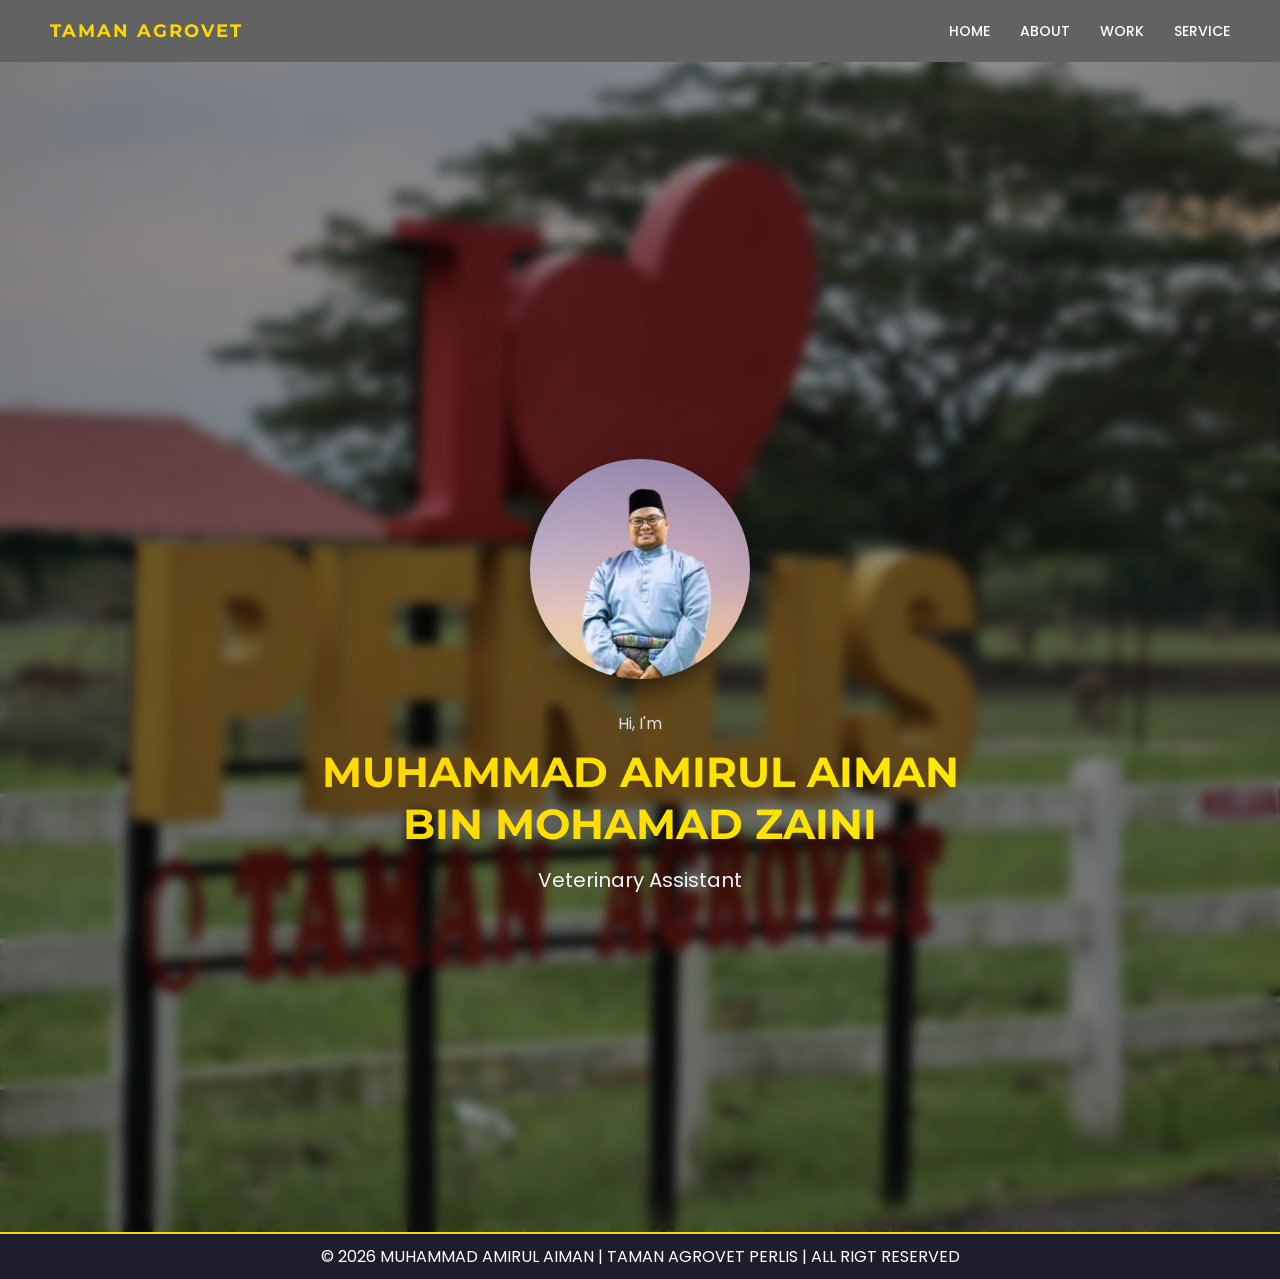
<file: index.html>
<!DOCTYPE html>
<html lang="en">
<head>
  <meta charset="UTF-8">
  <meta name="viewport" content="width=device-width, initial-scale=1.0">
  <title>Home | Muhammad Amirul</title>
  <link rel="stylesheet" href="style.css">
  <!-- Import Google Fonts -->
  <link href="https://fonts.googleapis.com/css2?family=Montserrat:wght@600&family=Poppins:wght@400;600&display=swap" rel="stylesheet">
</head>
<body id="top">

<nav class="navbar" id="navbar">
  <h2 class="logo">TAMAN AGROVET</h2>
  <div class="nav-links">
    <a href="index.html">HOME</a>
    <a href="about.html">ABOUT</a>
    <a href="work.html">WORK</a>
    <a href="service.html">SERVICE</a>
  </div>
</nav>

<section class="hero">
  <div class="hero-content">
    <div class="image-frame">
      <img src="images/pic.jpg" alt="Profile Picture">
    </div>
    <p class="small-text">Hi, I'm</p>
    <h1>MUHAMMAD AMIRUL AIMAN BIN MOHAMAD ZAINI</h1>
    <p class="subtitle">Veterinary Assistant</p>
  </div>
</section>

<footer>
  <p>© 2026 MUHAMMAD AMIRUL AIMAN | TAMAN AGROVET PERLIS | ALL RIGT RESERVED</p>
</footer>

</body>
</html>
</file>
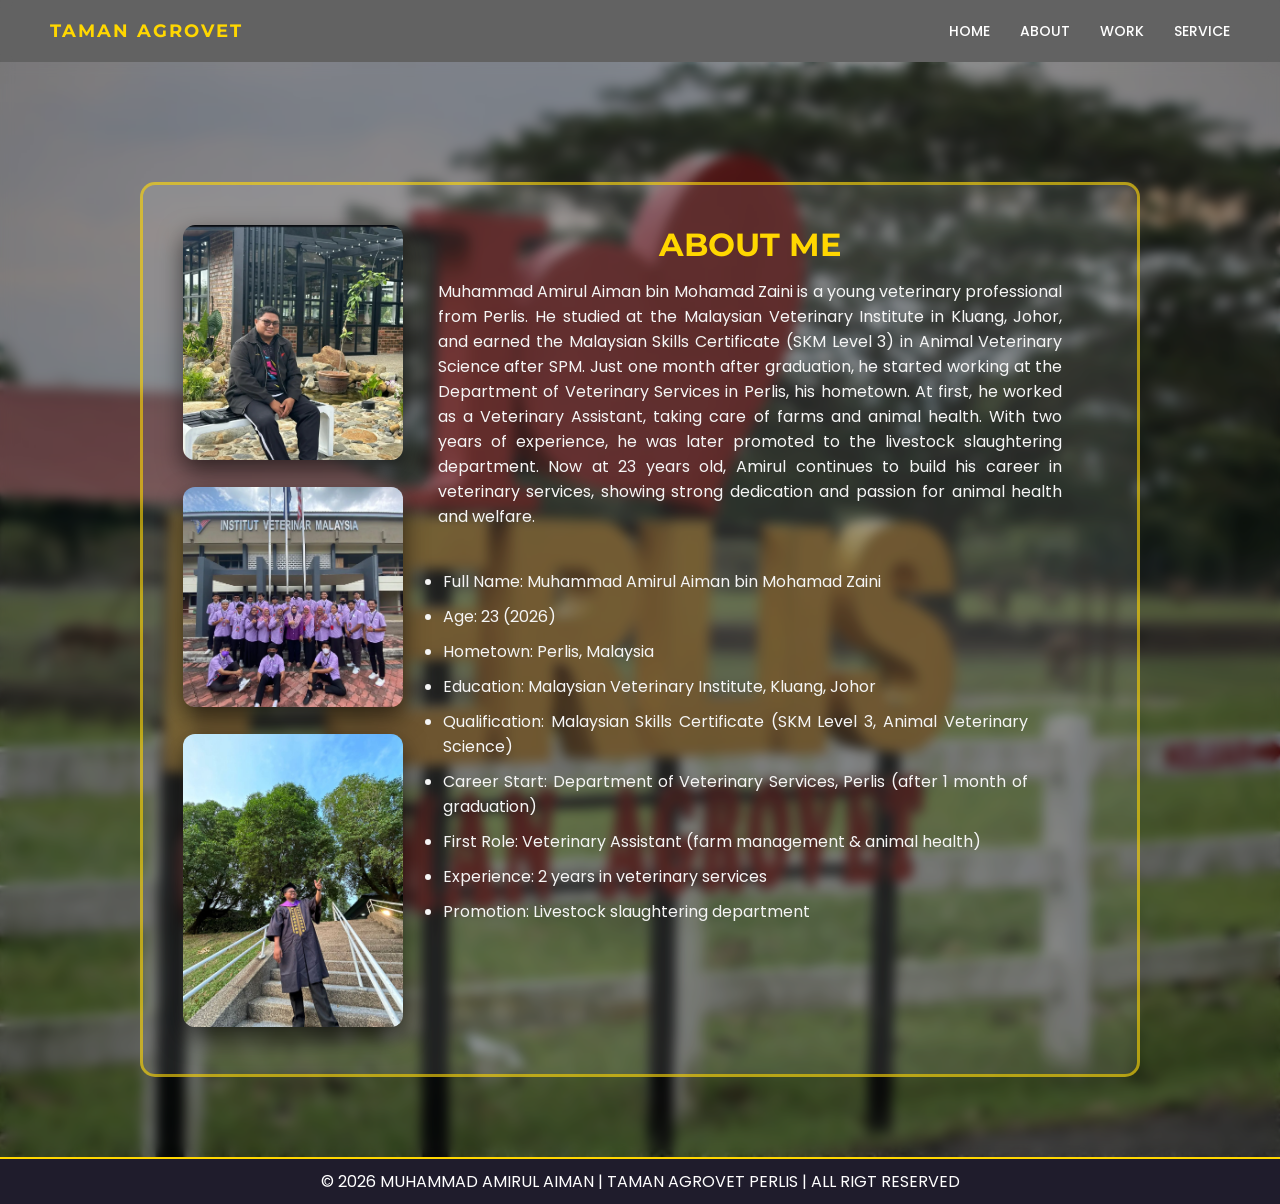
<file: about.html>
<!DOCTYPE html>
<html lang="en">
<head>
  <meta charset="UTF-8">
  <meta name="viewport" content="width=device-width, initial-scale=1.0">
  <title>Home | Muhammad Amirul</title>
  <link rel="stylesheet" href="style.css">
  <link href="https://fonts.googleapis.com/css2?family=Montserrat:wght@600&family=Poppins:wght@400;600&display=swap" rel="stylesheet">
</head>
<body>

<nav class="navbar" id="navbar">
  <h2 class="logo">TAMAN AGROVET</h2>
  <div class="nav-links">
    <a href="index.html">HOME</a>
    <a href="about.html">ABOUT</a>
    <a href="work.html">WORK</a>
    <a href="service.html">SERVICE</a>
  </div>
</nav>


<section class="about-section">
  <div class="about-frame">
    <div class="about-left">
      <a href="#img1"><img src="images/pic2.jpeg" alt="Profile" class="small-img"></a>
      <a href="#img2"><img src="images/pic3.jpg" alt="Additional" class="small-img"></a>
      <a href="#img3"><img src="images/pic4.jpg" alt="Extra" class="small-img"></a>
    </div>

    <div class="about-right">
      <h1>ABOUT ME</h1>
      <p>
        Muhammad Amirul Aiman bin Mohamad Zaini is a young veterinary professional from Perlis. 
        He studied at the Malaysian Veterinary Institute in Kluang, Johor, and earned the Malaysian Skills Certificate (SKM Level 3) in Animal Veterinary Science after SPM.  

        Just one month after graduation, he started working at the Department of Veterinary Services in Perlis, his hometown. 
        At first, he worked as a Veterinary Assistant, taking care of farms and animal health. 
        With two years of experience, he was later promoted to the livestock slaughtering department.  

        Now at 23 years old, Amirul continues to build his career in veterinary services, showing strong dedication and passion for animal health and welfare.
      </p>

    
      <ul class="biodata-list">
        <li>Full Name: Muhammad Amirul Aiman bin Mohamad Zaini</li>
        <li>Age: 23 (2026)</li>
        <li>Hometown: Perlis, Malaysia</li>
        <li>Education: Malaysian Veterinary Institute, Kluang, Johor</li>
        <li>Qualification: Malaysian Skills Certificate (SKM Level 3, Animal Veterinary Science)</li>
        <li>Career Start: Department of Veterinary Services, Perlis (after 1 month of graduation)</li>
        <li>First Role: Veterinary Assistant (farm management & animal health)</li>
        <li>Experience: 2 years in veterinary services</li>
        <li>Promotion: Livestock slaughtering department</li>
      </ul>
     </div></div></section>

<footer>
  <p>© 2026 MUHAMMAD AMIRUL AIMAN | TAMAN AGROVET PERLIS | ALL RIGT RESERVED</p>
</footer>

</body>
</html>
</file>
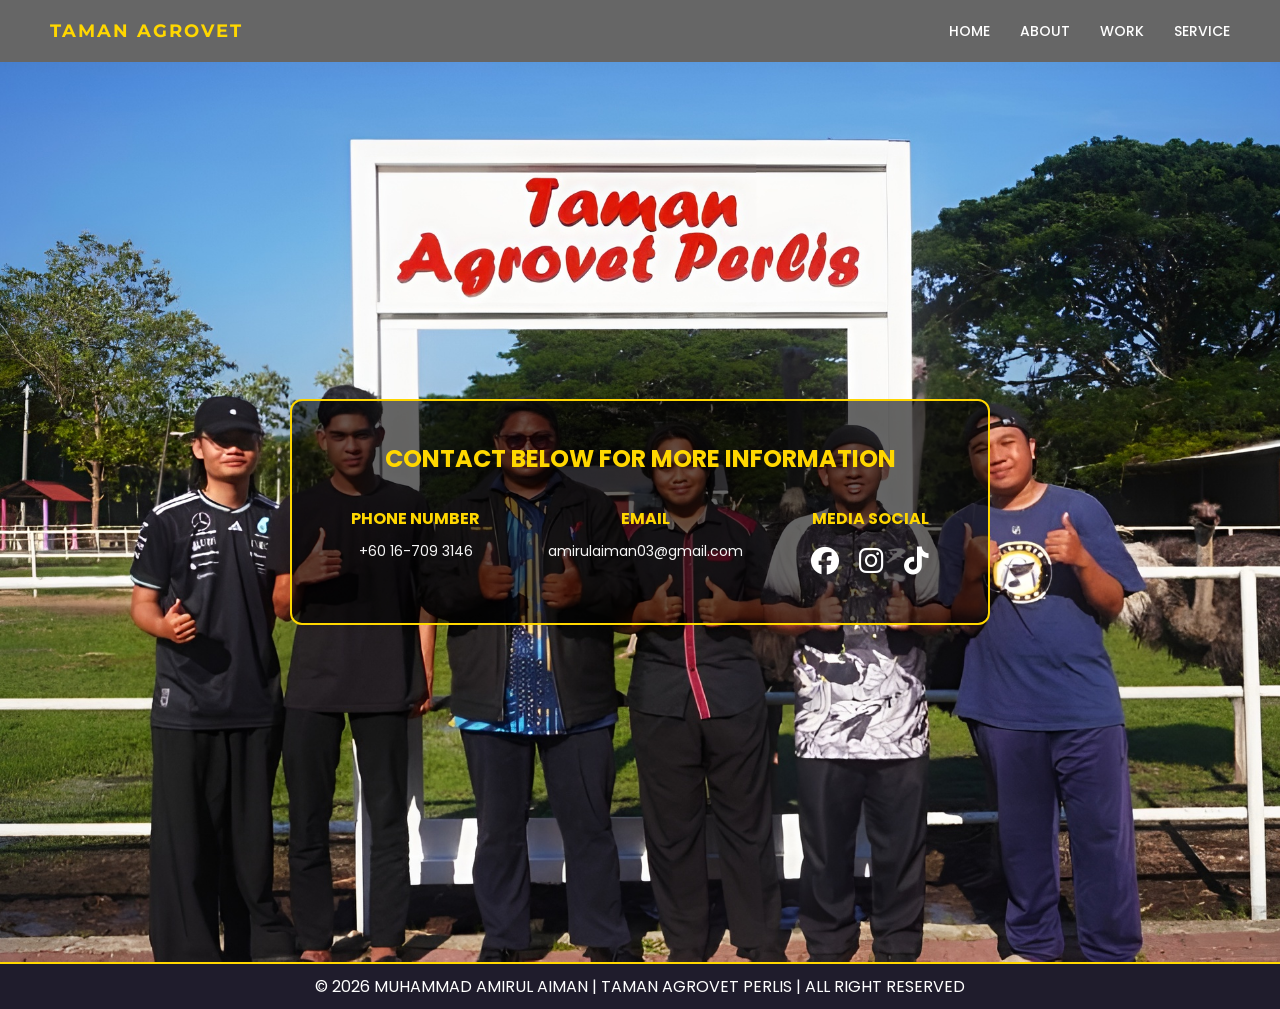
<file: service.html>
<!DOCTYPE html>
<html lang="en">
<head>
  <meta charset="UTF-8">
  <meta name="viewport" content="width=device-width, initial-scale=1.0">
  <title>Service | Muhammad Amirul</title>
  <link rel="stylesheet" href="service.css">
  <!-- Import Google Fonts -->
  <link href="https://fonts.googleapis.com/css2?family=Montserrat:wght@600&family=Poppins:wght@400;600&display=swap" rel="stylesheet">
  <!-- Import Font Awesome for social media icons -->
  <link rel="stylesheet" href="https://cdnjs.cloudflare.com/ajax/libs/font-awesome/6.5.0/css/all.min.css">
</head>
<body id="top">

<nav class="navbar">
  <h2 class="logo">TAMAN AGROVET</h2>
  <div class="nav-links">
    <a href="index.html">HOME</a>
    <a href="about.html">ABOUT</a>
    <a href="work.html">WORK</a>
    <a href="service.html">SERVICE</a>
  </div>
</nav>

<section class="service-section">
  <div class="contact-box">
    <h2>CONTACT BELOW FOR MORE INFORMATION</h2>
    <div class="contact-info">
      <div>
        <h3>PHONE NUMBER</h3>
        <p>+60 16-709 3146</p>
      </div>
      <div>
        <h3>EMAIL</h3>
        <p>amirulaiman03@gmail.com</p>
      </div>
      <div>
        <h3>MEDIA SOCIAL</h3>
        <div class="social-icons">
          <a href="https://www.facebook.com/profile.php?id=100064240716911" target="_blank"><i class="fab fa-facebook"></i></a>
          <a href="https://www.instagram.com/amirulaiman09/" target="_blank"><i class="fab fa-instagram"></i></a>
          <a href="https://www.tiktok.com/@amirulaiman_03" target="_blank"><i class="fab fa-tiktok"></i></a>
        </div>
      </div>
    </div>
  </div>
</section>

<footer>
  <p>© 2026 MUHAMMAD AMIRUL AIMAN | TAMAN AGROVET PERLIS | ALL RIGHT RESERVED</p>
</footer>



</body>
</html>
</file>
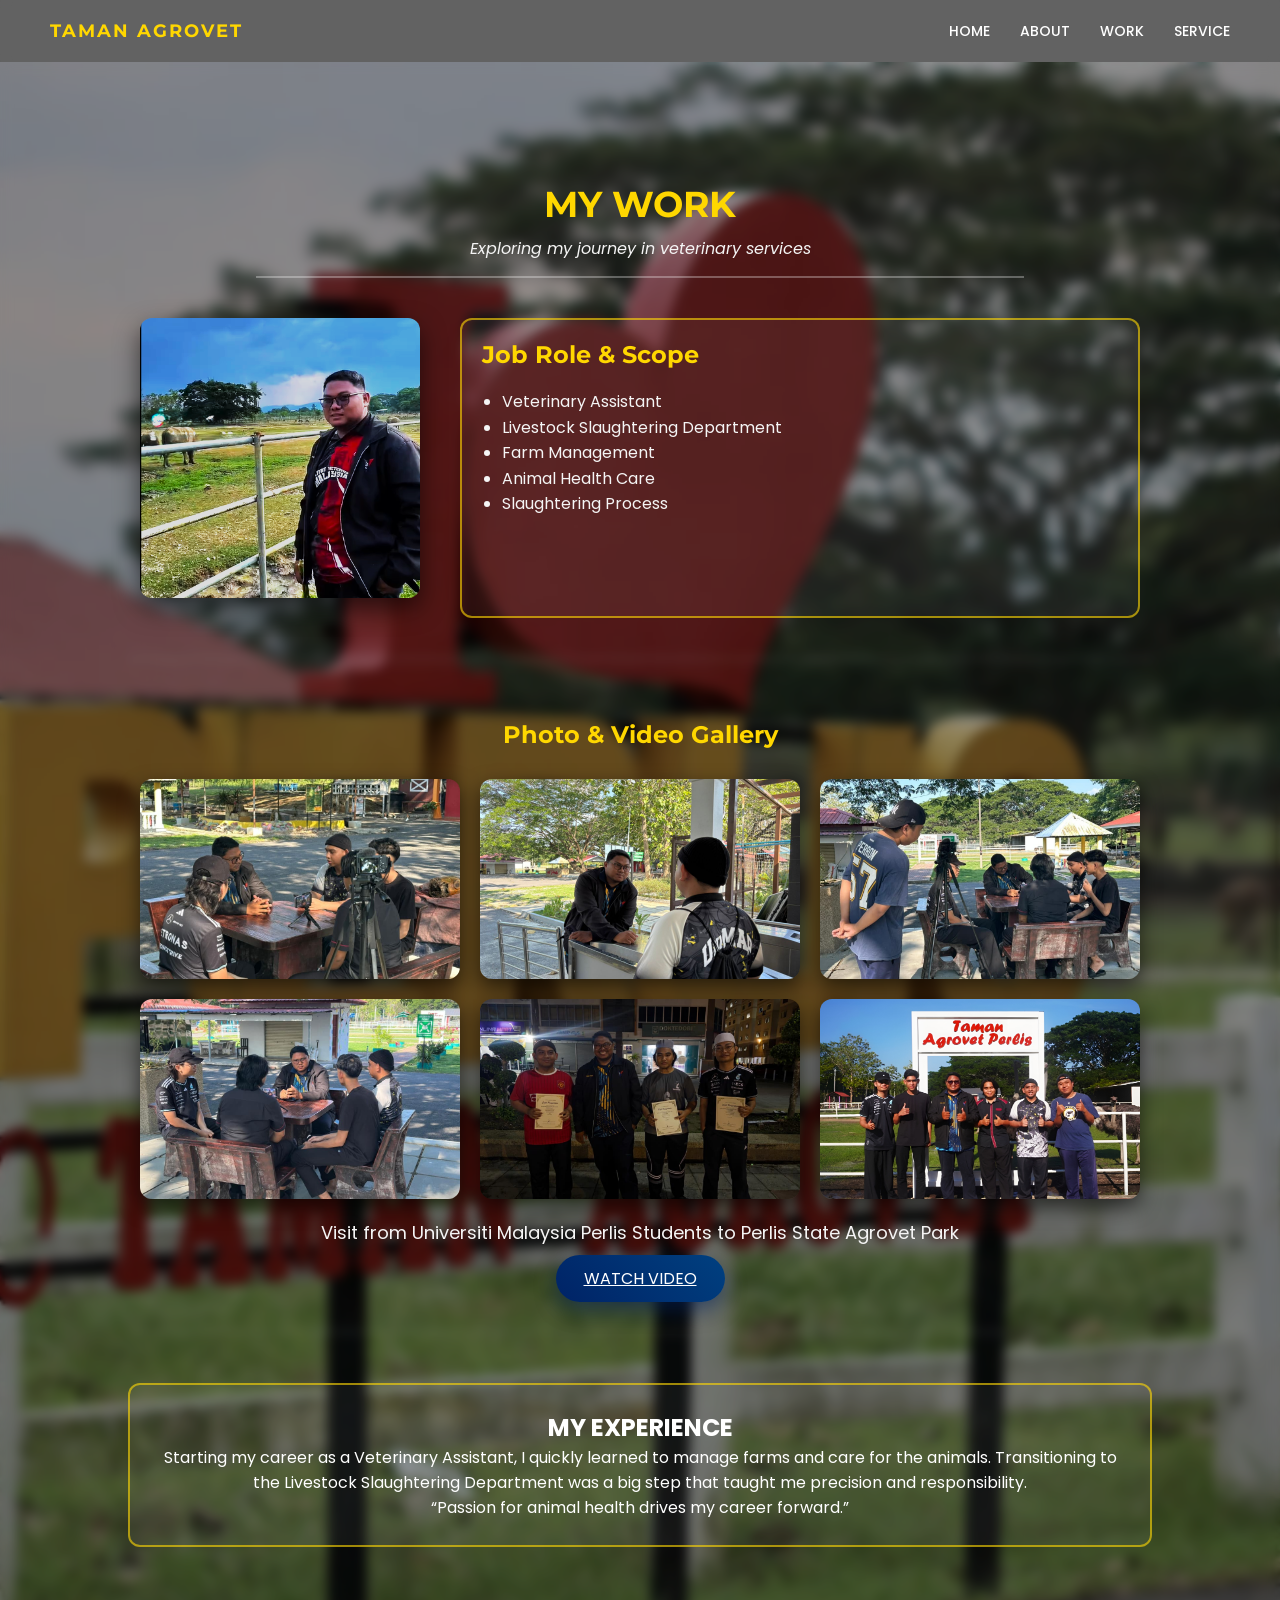
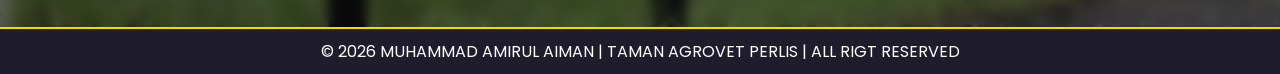
<file: work.html>
<!DOCTYPE html>
<html lang="en">
<head>
  <meta charset="UTF-8">
  <meta name="viewport" content="width=device-width, initial-scale=1.0">
  <title>Work | Muhammad Amirul</title>
  <link rel="stylesheet" href="style.css">
  <!-- Google Fonts -->
  <link href="https://fonts.googleapis.com/css2?family=Montserrat:wght@600&family=Poppins:wght@400;600&display=swap" rel="stylesheet">
</head>
<body>

<nav class="navbar">
  <h2 class="logo">TAMAN AGROVET</h2>
  <div class="nav-links">
    <a href="index.html">HOME</a>
    <a href="about.html">ABOUT</a>
    <a href="work.html">WORK</a>
    <a href="service.html">SERVICE</a>
  </div>
</nav>

<section class="work-section">
  <div class="work-header">
    <h1 class="work-title">MY WORK</h1>
    <p class="work-subtitle">Exploring my journey in veterinary services</p>
    <hr class="work-divider">
  </div>

  <div class="work-content">
    <!-- Gambar kiri -->
    <div class="work-image">
      <img src="images/pic5.png" alt="Work Image">
    </div>

    <div class="job-role-scope">
      <h2>Job Role & Scope</h2>
      <ul>
        <li>Veterinary Assistant</li>
        <li>Livestock Slaughtering Department</li>
        <li>Farm Management</li>
        <li>Animal Health Care</li>
        <li>Slaughtering Process</li>
      </ul>
    </div>
  </div>

  <hr class="section-divider">

  <div class="gallery-section">
    <h2 class="gallery-title">Photo & Video Gallery</h2>
    <div class="gallery-grid">
      <img src="images/gambar1.jpg" alt="Gallery Image 1">
      <img src="images/gambar2.jpg" alt="Gallery Image 2">
      <img src="images/gambar3.jpg" alt="Gallery Image 3">
      <img src="images/gambar4.jpg" alt="Gallery Image 4">
      <img src="images/gambar5.jpg" alt="Gallery Image 5">
      <img src="images/pic1.jpeg" alt="Gallery Image 6">
    </div>
    <p class="visit-text">
      Visit from Universiti Malaysia Perlis Students to Perlis State Agrovet Park
    </p>
          <div class="btn-container">
        <a href="images\video1.mp4" class="btn">WATCH VIDEO</a>
    </div>
  </div>

  <hr class="section-divider">

  <!-- My Experience Section -->
  <div class="experience-section">
    <h2 class="experience-title">MY EXPERIENCE</h2>
    <p class="experience-text">
      Starting my career as a Veterinary Assistant, I quickly learned to manage farms and care for the animals. 
      Transitioning to the Livestock Slaughtering Department was a big step that taught me precision and responsibility.
    </p>
    <p class="experience-quote">“Passion for animal health drives my career forward.”</p>
  </div>
</section>

<footer>
  <p>© 2026 MUHAMMAD AMIRUL AIMAN | TAMAN AGROVET PERLIS | ALL RIGT RESERVED</p>
</footer>

</body>
</html>
</file>
<file: style.css>
* { margin: 0; padding: 0; box-sizing: border-box; }
body { font-family: 'Poppins', sans-serif; background: #f4f4f4; color: #333; }


.navbar {
  top: 0;
  width: 100%;
  padding: 20px 50px;
  display: flex;
  justify-content: space-between;
  align-items: center;
  background: rgba(0,0,0,0);
  z-index: 1000;
  position: sticky;
  backdrop-filter: blur(6px);

}
.logo {
  color: #FFD700;
  font-size: 18px;
  letter-spacing: 2px;
  font-family: 'Montserrat', sans-serif;
}
.nav-links {
  display: flex;
  gap: 30px;
}
.nav-links a {
  text-decoration: none;
  color: white;
  font-size: 14px;
  font-weight: 500;
  transition: 0.3s;
}
.nav-links a:hover {
  color: #FFD700;
  font-weight: 700;
}

.hero {
  min-height: 130vh;
  display: flex; justify-content: center; align-items: center;
  text-align: center;
  background: url("images/bg.jpg") center/cover no-repeat;
  position: relative;
  color: white;
  padding-top: 160px; /* offset supaya content tak kena navbar */
  padding-bottom: 80px;
}
.hero::before {
  content: "";
  position: absolute; inset: 0;
  background: rgba(0,0,0,0.4);
  backdrop-filter: blur(6px);
}
.hero-content {
  position: relative; z-index: 2;
  max-width: 700px;
}

.image-frame {
  display: inline-block;
  margin-bottom: 25px;
}
.image-frame img {
  width: 220px; height: 220px;
  object-fit: cover;
  border-radius: 50%;
  box-shadow: 0 10px 25px rgba(0,0,0,0.5);
}

.small-text {
  font-size: 16px;
  margin-bottom: 10px;
  font-family: 'Poppins', sans-serif;
  color: #e0e0e0;
}
.hero-content h1 {
  font-size: 42px;
  margin-bottom: 15px;
  font-family: 'Montserrat', sans-serif;
  background: linear-gradient(45deg, #FFD700, #FFEA00);
  -webkit-background-clip: text;
  -webkit-text-fill-color: transparent;
}
.subtitle {
  font-size: 20px;
  font-family: 'Poppins', sans-serif;
  color: #f5f5f5;
  margin-bottom: 20px;
}

.btn {
  margin-top: 20px; padding: 12px 28px;
  border: none; border-radius: 25px;
  background: linear-gradient(45deg, #002366, #004080);
  color: white; cursor: pointer;
  transition: 0.3s;
  box-shadow: 0 8px 20px rgba(0,35,102,0.5);
}
.btn:hover {
  transform: translateY(-3px) scale(1.08);
  box-shadow: 0 12px 30px rgba(0,35,102,0.7);
}

footer {
  text-align: center;
  padding: 10px 20px;
  background: #1f1c2c;
  color: white;
  border-top: 2px solid #FFD700;
}

.navbar {
  position: sticky;
  top: 0;
  background: rgba(0,0,0,0.6);
  backdrop-filter: blur(6px);
}

.about-section {
  min-height: 100vh;
  display: flex; justify-content: center; align-items: center;
  background: url("images/bg.jpg") center/cover no-repeat;
  position: relative;
  padding-top: 120px;
  padding-bottom: 80px;
}
.about-section::before {
  content: "";
  position: absolute; inset: 0;
  background: rgba(0,0,0,0.4);
  backdrop-filter: blur(6px);
}
.about-frame {
  position: relative; z-index: 2;
  background: rgba(255,255,255,0.1);
  padding: 40px;
  border-radius: 15px;
  display: flex;
  align-items: flex-start;
  justify-content: space-between;
  width: 90%;
  max-width: 1000px;
  border: 3px solid rgba(255,215,0,0.6);
}
.about-left {
  display: flex;
  flex-direction: column;
  gap: 20px;
}
.small-img {
  width: 100%;
  max-width: 220px;
  height: auto;
  border-radius: 12px;
  box-shadow: 0 10px 25px rgba(0,0,0,0.6);
  cursor: pointer;
}

.about-right {
  flex: 1;
  text-align: justify;
  display: flex;
  flex-direction: column;
  align-items: center;
}
.about-right h1 {
  font-size: 32px;
  margin-bottom: 15px;
  font-family: 'Montserrat', sans-serif;
  color: #FFD700;
  text-align: center;
}
.about-right p {
  font-size: 16px;
  color: #f5f5f5;
  margin-bottom: 20px;
  text-align: justify;
  max-width: 90%;
}


.biodata-list {
  list-style-type: disc;
  padding-left: 40px;
  margin: 20px 0;
  max-width: 90%;
  align-self: flex-start;
}
.biodata-list li {
  margin-bottom: 10px;
  font-size: 16px;
  color: #f5f5f5;
}

.btn-container {
  text-align: center;
  margin-top: 20px;
}
.btn {
  padding: 12px 28px;
  border: none;
  border-radius: 25px;
  background: linear-gradient(45deg, #002366, #004080);
  color: white;
  cursor: pointer;
  transition: 0.3s;
  box-shadow: 0 8px 20px rgba(0,35,102,0.5);
}
.btn:hover {
  transform: translateY(-3px) scale(1.08);
  box-shadow: 0 12px 30px rgba(0,35,102,0.7);
}

* {
  margin: 0;
  padding: 0;
  box-sizing: border-box;
}
body {
  font-family: 'Poppins', sans-serif;
  color: white;
}

.work-section {
  min-height: 100vh;
  background: url("images/bg.jpg") center/cover no-repeat;
  position: relative;
  padding-top: 120px;
  padding-bottom: 80px;
}
.work-section::before {
  content: "";
  position: absolute;
  inset: 0;
  background: rgba(0,0,0,0.4);
  backdrop-filter: blur(6px);
}

.work-header {
  position: relative;
  z-index: 2;
  text-align: center;
  margin-bottom: 40px;
}
.work-title {
  font-size: 36px;
  font-family: 'Montserrat', sans-serif;
  color: #FFD700;
  margin-bottom: 10px;
}
.work-subtitle {
  font-size: 16px;
  font-style: italic;
  color: #f5f5f5;
  margin-bottom: 15px;
}
.work-divider {
  border: none;
  height: 2px;
  background: rgba(255,255,255,0.3);
  width: 60%;
  margin: 0 auto;
}

.work-content {
  position: relative;
  z-index: 2;
  display: flex;
  justify-content: center;
  align-items: flex-start;
  gap: 40px;
  width: 90%;
  max-width: 1000px;
  margin: 0 auto;
}

.work-image img {
  width: 100%;
  max-width: 280px;
  border-radius: 12px;
  box-shadow: 0 10px 25px rgba(0,0,0,0.6);
}

.job-role-scope {
  flex: 1;
  min-height: 300px;
  color: #f5f5f5;
  padding: 20px;
  border: 2px solid rgba(255,215,0,0.6);
  border-radius: 12px;
  background: rgba(255,255,255,0.05);
}
.job-role-scope h2 {
  font-size: 24px;
  font-family: 'Montserrat', sans-serif;
  color: #FFD700;
  margin-bottom: 20px;
}
.job-role-scope ul {
  list-style: disc;
  padding-left: 20px;
  line-height: 1.6;
}

.section-divider {
  border: none;
  height: 2px;
  background: rgba(255,255,255,0.3);
  width: 80%;
  margin: 40px auto;
}

.gallery-section {
  position: relative;
  z-index: 2;
  margin-top: 60px;
  text-align: center;
}
.gallery-title {
  font-size: 24px;
  font-family: 'Montserrat', sans-serif;
  color: #FFD700;
  margin-bottom: 30px;
}
.gallery-grid {
  display: grid;
  grid-template-columns: repeat(auto-fit, minmax(250px, 1fr));
  gap: 20px;
  width: 90%;
  max-width: 1000px;
  margin: 0 auto;
}
.gallery-grid img {
  width: 100%;
  height: 200px;
  object-fit: cover;
  border-radius: 12px;
  box-shadow: 0 8px 20px rgba(0,0,0,0.6);
  transition: transform 0.3s ease;
  cursor: pointer;
}
.gallery-grid img:hover {
  transform: scale(1.05);
}
.visit-text {
  font-size: 18px;
  color: #f5f5f5;
  margin: 20px 0;
  font-family: 'Poppins', sans-serif;
}

.experience-section {
  position: relative;
  z-index: 2;
  margin-top: 50px;
  width: 80%;
  margin-left: auto;
  margin-right: auto;
  padding: 25px;
  border: 2px solid rgba(255,215,0,0.6);
  border-radius: 12px;
  background: rgba(255,255,255,0.05);
  text-align: center;
}
.experience-title {
  font-size: 24px;
  font-family: 'Poppins', sans-serif;
}
</file>
<file: service.css>
* { margin: 0; padding: 0; box-sizing: border-box; }
body { font-family: 'Poppins', sans-serif; color: white; }

.navbar {
  position: fixed;
  top: 0; width: 100%;
  padding: 20px 50px;
  display: flex; justify-content: space-between; align-items: center;
  background: transparent;
  z-index: 1000;
}
.logo {
  color: #FFD700;
  font-size: 18px;
  letter-spacing: 2px;
  font-family: 'Montserrat', sans-serif;
}
.nav-links { display: flex; gap: 30px; }
.nav-links a {
  text-decoration: none;
  color: white;
  font-size: 14px;
  font-weight: 500;
  transition: 0.3s;
}
.nav-links a:hover {
  color: #FFD700;
  font-weight: 700;
}

.navbar {
  position: sticky;
  top: 0;
  background: rgba(0,0,0,0.6);
  backdrop-filter: blur(6px);
}

.service-section {
  min-height: 100vh;
  background: url("images/pic1.jpeg") center/cover no-repeat;
  display: flex;
  align-items: center;
  justify-content: center;
  padding: 100px 60px;
}

.contact-box {
  background: rgba(0,0,0,0.6);
  border: 2px solid #FFD700;
  border-radius: 12px;
  padding: 40px;
  text-align: center;
  width: 80%;
  max-width: 700px;
}
.contact-box h2 {
  color: #FFD700;
  margin-bottom: 30px;
}
.contact-info {
  display: flex;
  justify-content: space-around;
  flex-wrap: wrap;
  gap: 30px;
}
.contact-info h3 {
  color: #FFD700;
  margin-bottom: 10px;
  font-size: 16px;
}
.contact-info p {
  font-size: 14px;
  color: #f5f5f5;
}

.social-icons {
  display: flex;
  gap: 20px;
  justify-content: center;
  margin-top: 10px;
}
.social-icons a {
  font-size: 28px;
  color: inherit;
  text-decoration: none;
}

footer {
  text-align: center;
  padding: 10px 20px;
  background: #1f1c2c;
  color: white;
  border-top: 2px solid #FFD700;
}
</file>
